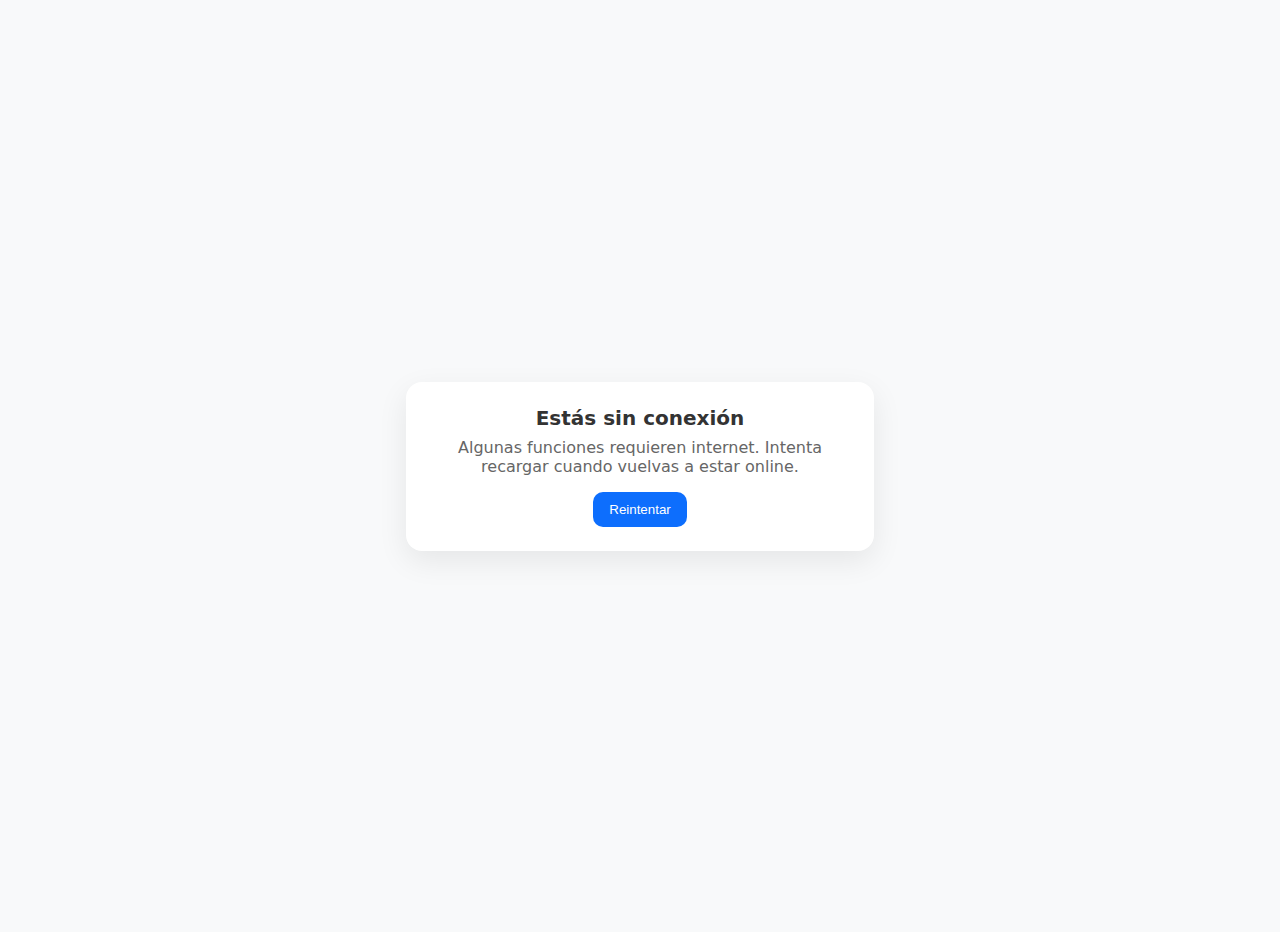
<file: offline.html>
<!doctype html>
<html lang="es">
<head>
  <meta charset="utf-8">
  <title>Sin conexión • SIGEP-GC</title>
  <meta name="viewport" content="width=device-width,initial-scale=1">
  <style>
    body{font-family:system-ui,-apple-system,Segoe UI,Roboto,Ubuntu,'Helvetica Neue',Arial;background:#f8f9fa;color:#333;margin:0;display:grid;place-items:center;height:100vh;padding:16px;text-align:center}
    .card{background:#fff;max-width:420px;width:100%;padding:24px;border-radius:16px;box-shadow:0 10px 30px rgba(0,0,0,.08)}
    h1{margin:0 0 8px;font-size:1.25rem}
    p{margin:8px 0 0;color:#666}
    button{margin-top:16px;padding:10px 16px;border:none;border-radius:10px;background:#0d6efd;color:#fff;cursor:pointer}
  </style>
</head>
<body>
  <div class="card">
    <h1>Estás sin conexión</h1>
    <p>Algunas funciones requieren internet. Intenta recargar cuando vuelvas a estar online.</p>
    <button onclick="location.reload()">Reintentar</button>
  </div>
</body>
</html>
</file>
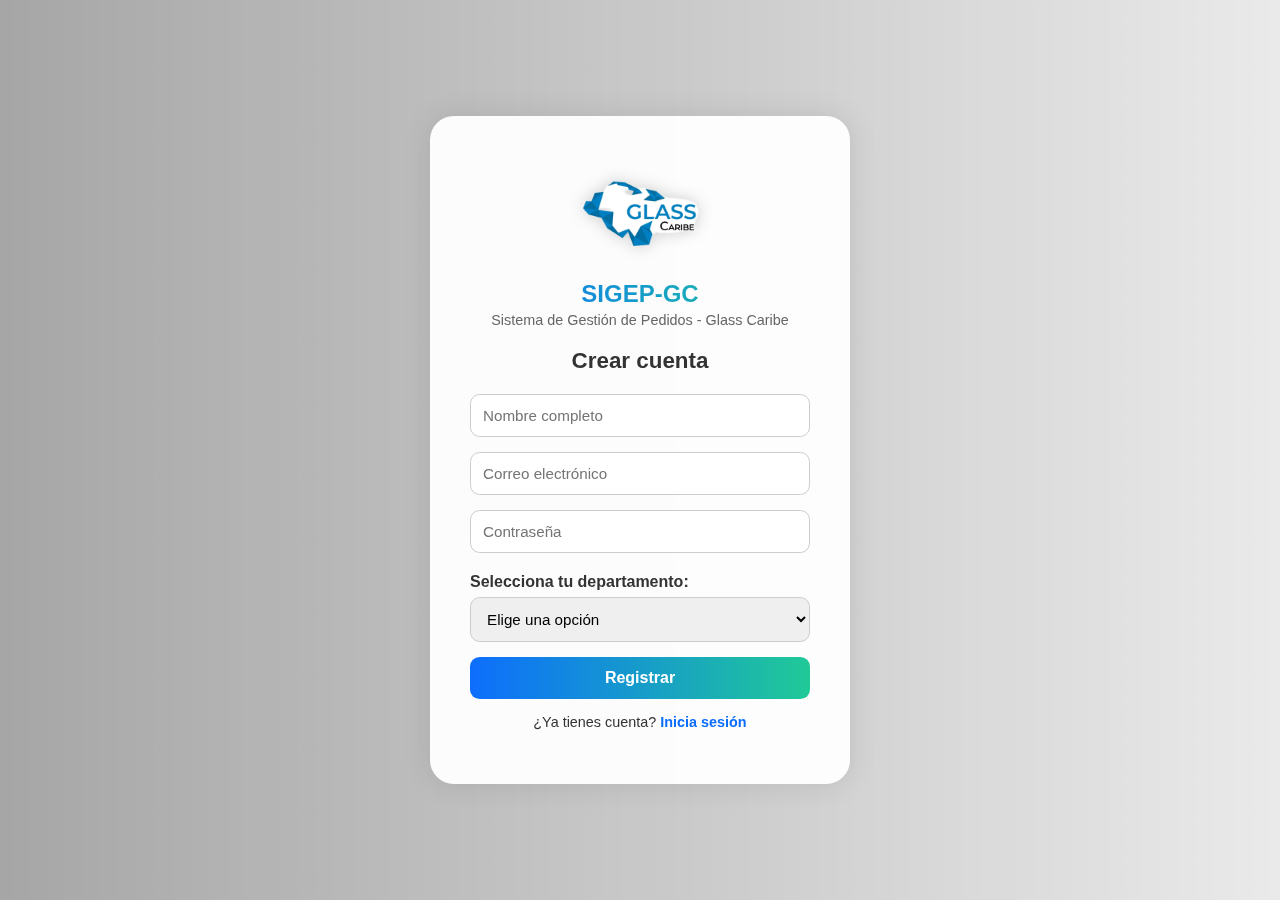
<file: register.html>
<!DOCTYPE html>
<html lang="es">
<head>
  <meta charset="UTF-8">
  <title>Registro | SIGEP-GC</title>
  <link rel="icon" href="./assets/logoglassico.ico" type="image/png" />
  <link href="https://fonts.googleapis.com/css2?family=Plus+Jakarta+Sans:wght@400;600;800&display=swap" rel="stylesheet" />
  <script src="https://cdn.jsdelivr.net/npm/sweetalert2@11"></script>

  <style>
    * { box-sizing: border-box; }

    body {
      margin: 0;
      padding: 0;
      background: url('./assets/fondo.png') center/cover no-repeat fixed;
      font-family: 'Plus Jakarta Sans', sans-serif;
      display: flex;
      justify-content: center;
      align-items: center;
      height: 100vh;
      color: #333;
      backdrop-filter: brightness(0.95);
    }

    .form-container {
      background-color: rgba(255, 255, 255, 0.95);
      padding: 40px;
      border-radius: 1.5rem;
      box-shadow: 0 0 30px rgba(0,0,0,0.1);
      width: 100%;
      max-width: 420px;
      animation: fadeInDown 0.8s ease;
      text-align: center;
    }

    .logo-container {
      margin-bottom: 20px;
    }

    .logo {
      width: 120px;
      filter: drop-shadow(0 0 8px rgba(0,0,0,0.2));
    }

    .sistema-nombre {
      font-weight: 800;
      font-size: 1.5rem;
      margin: 0;
      background: linear-gradient(to right, #0d6efd, #20c997);
      -webkit-background-clip: text;
      -webkit-text-fill-color: transparent;
    }

    .sistema-descripcion {
      font-size: 0.9rem;
      color: #666;
      margin-top: 4px;
    }

    h2 {
      font-size: 1.4rem;
      font-weight: 700;
      margin-bottom: 20px;
    }

    form input,
    form select {
      width: 100%;
      padding: 12px;
      margin-bottom: 15px;
      border: 1px solid #ccc;
      border-radius: 0.6rem;
      font-size: 0.95rem;
      transition: border 0.3s, box-shadow 0.3s;
    }

    input:focus,
    select:focus {
      border-color: #20c997;
      box-shadow: 0 0 0 0.2rem rgba(32, 201, 151, 0.25);
      outline: none;
    }

    label {
      text-align: left;
      display: block;
      font-weight: 600;
      margin-bottom: 6px;
      margin-top: 5px;
    }

    button[type="submit"] {
      width: 100%;
      padding: 12px;
      background: linear-gradient(to right, #0d6efd, #20c997);
      color: white;
      border: none;
      border-radius: 0.6rem;
      font-size: 1rem;
      font-weight: bold;
      cursor: pointer;
      transition: all 0.2s ease;
    }

    button[type="submit"]:hover {
      transform: scale(1.03);
      box-shadow: 0 6px 15px rgba(0,0,0,0.15);
    }

    p {
      margin-top: 15px;
      font-size: 0.9rem;
    }

    a {
      color: #0d6efd;
      text-decoration: none;
      font-weight: 600;
    }

    a:hover {
      text-decoration: underline;
    }

    @keyframes fadeInDown {
      from { opacity: 0; transform: translateY(-20px); }
      to { opacity: 1; transform: translateY(0); }
    }

    @media (max-width: 480px) {
      .form-container {
        padding: 25px;
        border-radius: 1rem;
      }
    }
  </style>
</head>
<body>
  <div class="form-container">
    <div class="logo-container">
      <img src="./assets/logoglass.png" alt="Logo Glass Caribe" class="logo">
      <h1 class="sistema-nombre">SIGEP-GC</h1>
      <p class="sistema-descripcion">Sistema de Gestión de Pedidos - Glass Caribe</p>
    </div>

    <h2>Crear cuenta</h2>

    <form id="registerForm">
      <input type="text" id="nombre" placeholder="Nombre completo" required>
      <input type="email" id="email" placeholder="Correo electrónico" required>
      <input type="password" id="password" placeholder="Contraseña" required>

      <label for="departamento">Selecciona tu departamento:</label>
      <select id="departamento" required>
        <option value="" disabled selected>Elige una opción</option>
        <option value="ventas">Ventas</option>
        <option value="contabilidad">Contabilidad</option>
        <option value="produccion">Producción</option>
      </select>

      <div id="rolSelector" style="display: none;">
        <label for="role_id">Rol del nuevo usuario:</label>
        <select id="role_id">
          <option value="2">Colaborador</option>
          <option value="1">Administrador</option>
        </select>
      </div>

      <button type="submit">Registrar</button>
      <p>¿Ya tienes cuenta? <a href="login.html">Inicia sesión</a></p>
    </form>
  </div>

  <script type="module" src="./js/register.js"></script>
</body>
</html>
</file>
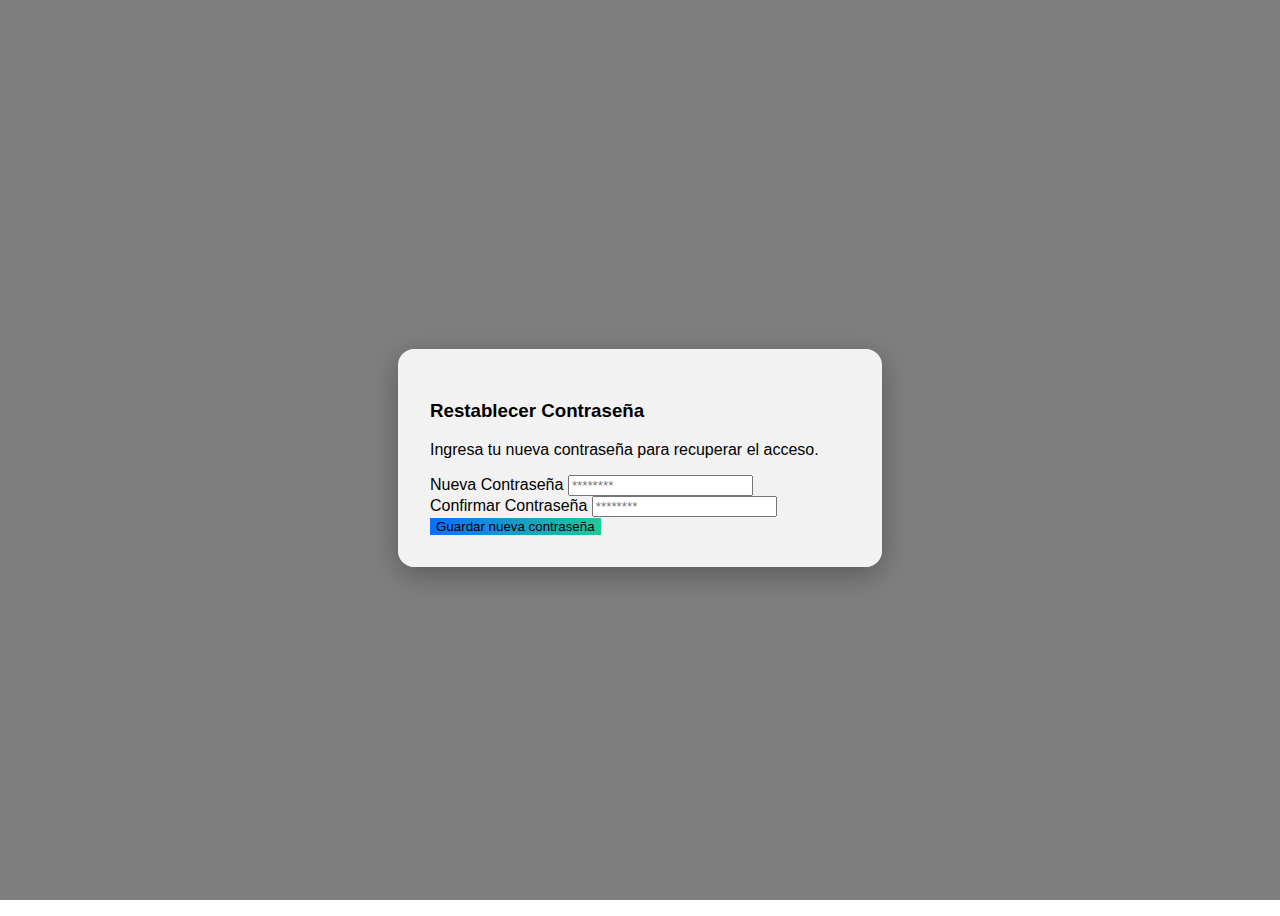
<file: reset-password.html>
<!DOCTYPE html>
<html lang="es">
<head>
  <meta charset="UTF-8" />
  <meta name="viewport" content="width=device-width, initial-scale=1.0" />
  <title>Restablecer Contraseña | SIGEP-GC</title>
  <link rel="icon" href="./assets/logoglassico.ico" type="image/png" />
  
  <!-- Bootstrap -->
  <link href="https://cdn.jsdelivr.net/npm/bootstrap@5.3.3/dist/css/bootstrap.min.css" rel="stylesheet" />
  <!-- SweetAlert2 -->
  <script src="https://cdn.jsdelivr.net/npm/sweetalert2@11"></script>

  <style>
    body {
      background: url('https://www.cristel.com.mx/blog/wp-content/uploads/2022/07/cristel-morpheus-edificio-cristal.jpeg') 
                  no-repeat center center/cover;
      display: flex;
      align-items: center;
      justify-content: center;
      height: 100vh;
      font-family: 'Plus Jakarta Sans', sans-serif;
    }

    .overlay {
      position: absolute;
      top: 0; left: 0;
      width: 100%; height: 100%;
      background: rgba(0, 0, 0, 0.5);
      z-index: 0;
    }

    .card {
      position: relative;
      z-index: 1;
      background: rgba(255, 255, 255, 0.9);
      border: none;
      border-radius: 1rem;
      box-shadow: 0 8px 30px rgba(0, 0, 0, 0.3);
      padding: 2rem;
      width: 90%;
      max-width: 420px;
    }

    .btn-primary {
      background: linear-gradient(to right, #0d6efd, #20c997);
      border: none;
    }

    .btn-primary:hover {
      transform: scale(1.03);
      box-shadow: 0 4px 12px rgba(0, 123, 255, 0.3);
    }
  </style>
</head>

<body>
  <div class="overlay"></div>

  <div class="card text-center">
    <h3 class="fw-bold mb-3">Restablecer Contraseña</h3>
    <p class="text-muted mb-4">Ingresa tu nueva contraseña para recuperar el acceso.</p>
    
    <form id="resetForm">
      <div class="mb-3 text-start">
        <label for="password" class="form-label fw-semibold">Nueva Contraseña</label>
        <input type="password" id="password" class="form-control" placeholder="********" required />
      </div>
      <div class="mb-3 text-start">
        <label for="confirm" class="form-label fw-semibold">Confirmar Contraseña</label>
        <input type="password" id="confirm" class="form-control" placeholder="********" required />
      </div>
      <button type="submit" class="btn btn-primary w-100">Guardar nueva contraseña</button>
    </form>
  </div>

  <script>
    const form = document.getElementById('resetForm');
    const params = new URLSearchParams(window.location.search);
    const token = params.get('token');

    if (!token) {
      Swal.fire({
        icon: 'error',
        title: 'Enlace no válido',
        text: 'El token de recuperación no está presente o ha expirado.',
      }).then(() => window.location.href = '/login.html');
      form.style.display = 'none';
    }

    form.addEventListener('submit', async (e) => {
      e.preventDefault();
      const password = document.getElementById('password').value.trim();
      const confirm = document.getElementById('confirm').value.trim();

      if (password.length < 6) {
        return Swal.fire('Atención', 'La contraseña debe tener al menos 6 caracteres.', 'warning');
      }

      if (password !== confirm) {
        return Swal.fire('Atención', 'Las contraseñas no coinciden.', 'warning');
      }

      try {
        const res = await fetch('https://backend-sigep-gc.onrender.com/api/auth/reset-password', {
          method: 'POST',
          headers: { 'Content-Type': 'application/json' },
          body: JSON.stringify({ token, password }),
        });

        const data = await res.json();

        if (res.ok) {
          Swal.fire({
            icon: 'success',
            title: 'Contraseña actualizada',
            text: data.message || 'Tu contraseña ha sido actualizada correctamente.',
            confirmButtonText: 'Ir al inicio de sesión',
          }).then(() => {
            window.location.href = '/login.html';
          });
        } else {
          Swal.fire('Error', data.message || 'El enlace ha expirado o no es válido.', 'error');
        }
      } catch (err) {
        Swal.fire('Error', 'Ocurrió un error con el servidor.', 'error');
      }
    });
  </script>
</body>
</html>
</file>
